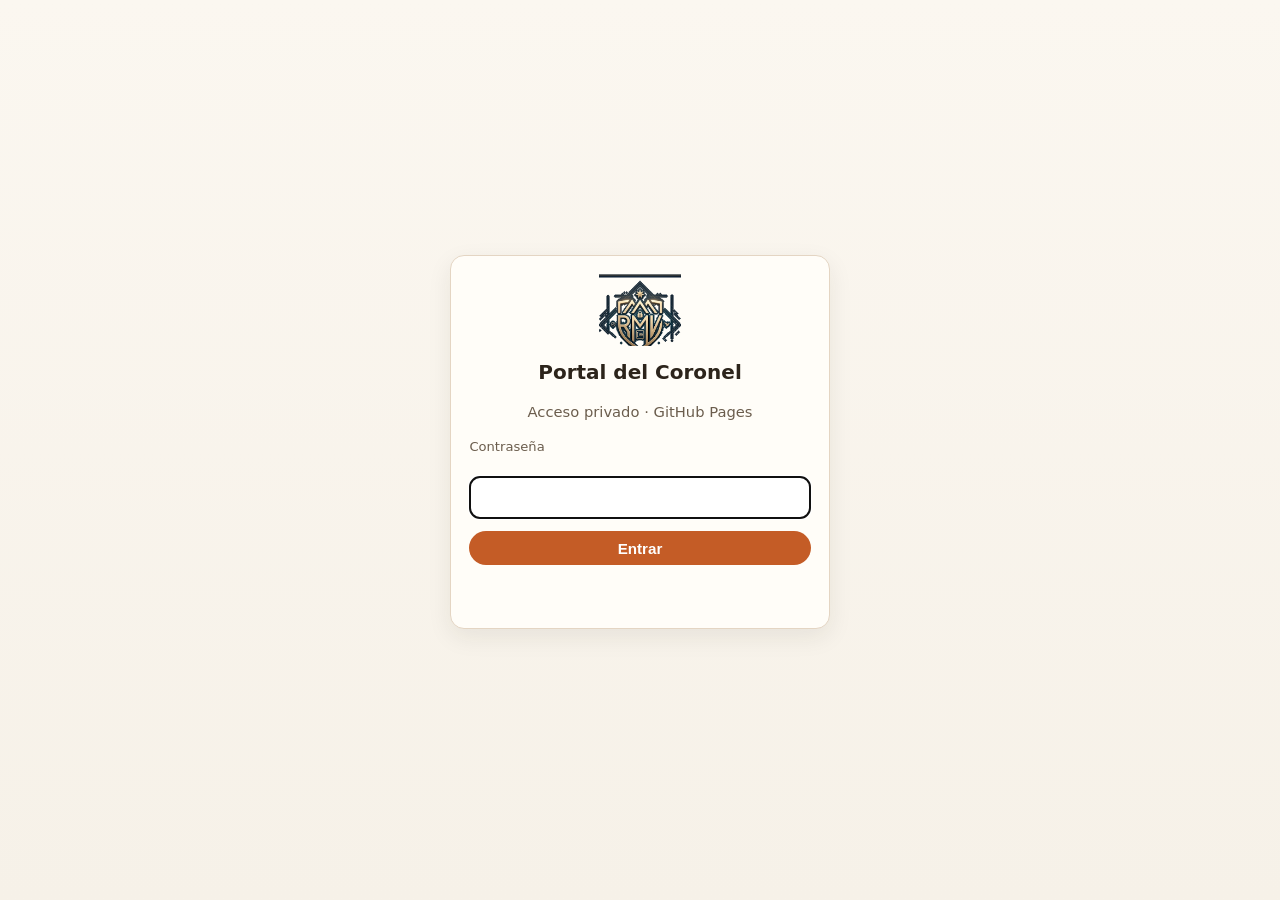
<file: index.html>
<!DOCTYPE html>
<html lang="es-MX">
<head>
  <meta charset="utf-8" />
  <meta name="viewport" content="width=device-width, initial-scale=1" />
  <title>Portal del Coronel</title>
  <link rel="icon" type="image/svg+xml" href="img/favicon.svg" />
  <link rel="stylesheet" href="css/portal.css" />
  <script src="js/auth.js" defer></script>
</head>
<body>
  <div id="gate">
    <div class="card gate-card">
      <img src="img/logo.svg" alt="Escudo" />
      <h1>Portal del Coronel</h1>
      <p class="muted">Acceso privado · GitHub Pages</p>
      <form id="gate-form">
        <label for="gate-pw" class="muted tiny" style="text-align:left">Contraseña</label>
        <input id="gate-pw" type="password" autocomplete="current-password" required autofocus />
        <button class="btn" type="submit" style="width:100%">Entrar</button>
        <p id="gate-err" class="err"></p>
      </form>
    </div>
  </div>

  <div id="app" class="wrap" hidden>
    <header class="topbar">
      <a class="brand" href="index.html">
        <img class="brand-logo" src="img/logo.svg" alt="Logo" />
        <span class="brand-text">Portal <span>Coronel</span></span>
      </a>
      <nav class="nav">
        <a href="index.html" class="active">Gabinete</a>
        <a href="musica.html">Música</a>
        <a href="envivo/">En Vivo 🎤</a>
        <a href="nodo-vah-4d/">Nodo VAH 4D</a>
        <button type="button" class="linkish" id="btn-salir">Salir</button>
      </nav>
    </header>

    <div class="card">
      <h1>Gabinete</h1>
      <p class="muted">Sus sitios públicos y el laboratorio local. Sin datos personales en esta página.</p>
      <p>
        <span class="pill">Séptimo Ángel</span>
        <span class="pill">GitHub Pages</span>
      </p>
    </div>

    <div class="card">
      <h2>Proyectos · Gómez Palacio</h2>
      <div class="grid-links">
        <a class="link-card" href="nodo-vah-4d/">
          <strong>Nodo VAH 4D · Centro de mando</strong>
          <span>Modelo 3D con avance de obra en el tiempo, tratadora SIBRA, tuberías, vista 360°, ciudad y drenaje, y tableros de avance y presupuesto</span>
        </a>
        <div class="link-card">
          <strong>Plan Integral de Drenaje y Aguas Residuales · Gómez Palacio</strong>
          <span>Documento pendiente de cargar. Cuando llegue el documento completo se integran sus datos; mientras tanto no se publica ninguna cifra.</span>
        </div>
      </div>
    </div>

    <div class="card">
      <h2>Sitios en vivo</h2>
      <div class="grid-links">
        <a class="link-card" href="https://d-lang-gif.github.io/durango-geointeligencia/" target="_blank" rel="noopener">
          <strong>GeoInteligencia Durango</strong>
          <span>Mapas y geointel · Pages</span>
        </a>
        <a class="link-card" href="https://d-lang-gif.github.io/nodo-vah/" target="_blank" rel="noopener">
          <strong>Nodo VAH</strong>
          <span>Planos · acceso con contraseña</span>
        </a>
        <a class="link-card" href="https://d-lang-gif.github.io/rmv-capital-sistema/" target="_blank" rel="noopener">
          <strong>RMV Capital</strong>
          <span>Sistema soberano · Pages</span>
        </a>
        <a class="link-card" href="https://d-lang-gif.github.io/instituto-arte-cultura/" target="_blank" rel="noopener">
          <strong>Instituto Arte y Cultura</strong>
          <span>Sitio institucional</span>
        </a>
        <a class="link-card" href="https://github.com/D-lang-gif/mi-ia-local" target="_blank" rel="noopener">
          <strong>mi-ia-local (repo)</strong>
          <span>Laboratorio privado en GitHub</span>
        </a>
        <a class="link-card" href="musica.html">
          <strong>Músico de bolsillo</strong>
          <span>Arranger live · Web MIDI + FluidR3</span>
        </a>
      </div>
    </div>

    <div class="card">
      <h2>Solo en su máquina</h2>
      <p class="muted">Estas funciones necesitan Ollama / RAG / datos locales. No se publican aquí.</p>
      <div class="grid-links">
        <div class="link-card">
          <strong>IA · Consultar / RAG</strong>
          <span>Corre local en <code>http://127.0.0.1:8787</code></span>
        </div>
        <div class="link-card">
          <strong>Diagnóstico</strong>
          <span>Corre local en <code>http://127.0.0.1:8787</code></span>
        </div>
      </div>
    </div>

    <footer class="footer">Portal del Coronel · v0.4.0 · 100% estático en Pages</footer>
  </div>
  <script>
    document.getElementById("btn-salir")?.addEventListener("click", () => {
      sessionStorage.removeItem("portal_coronel_ok_v1");
      location.reload();
    });
  </script>
</body>
</html>
</file>
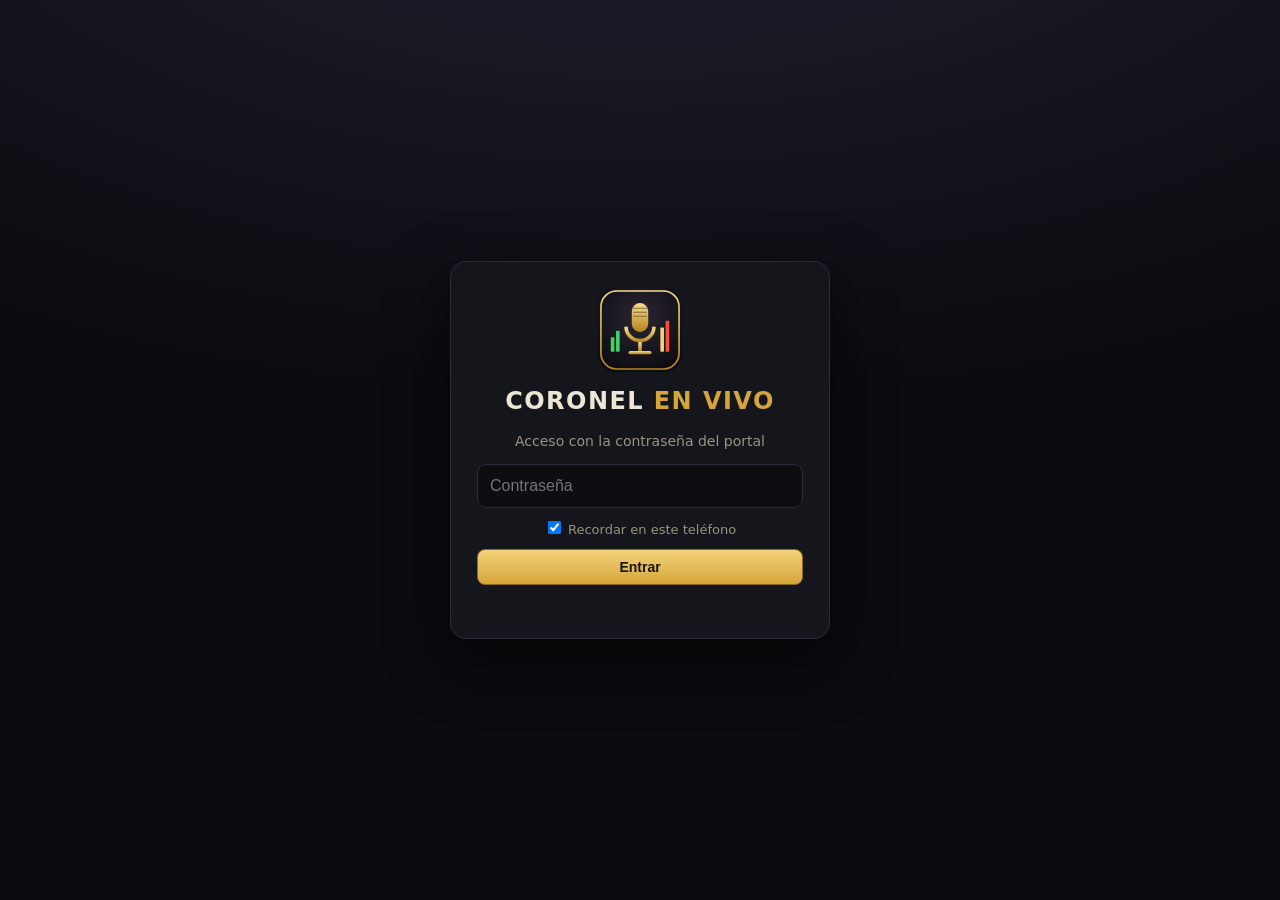
<file: envivo/index.html>
<!doctype html>
<html lang="es-MX">
<head>
  <meta charset="utf-8" />
  <meta name="viewport" content="width=device-width, initial-scale=1, viewport-fit=cover, user-scalable=no" />
  <title>Coronel En Vivo</title>
  <meta name="theme-color" content="#0b0b10" />
  <meta name="description" content="Consola de voz en vivo: afinación, coros, vibrato, reverb y ritmos Cumbia, Banda, Norteño y Tumbado." />
  <link rel="manifest" href="manifest.webmanifest" />
  <link rel="icon" href="img/icono.svg" type="image/svg+xml" />
  <link rel="apple-touch-icon" href="img/icono-192.png" />
  <meta name="mobile-web-app-capable" content="yes" />
  <meta name="apple-mobile-web-app-capable" content="yes" />
  <meta name="apple-mobile-web-app-status-bar-style" content="black-translucent" />
  <link rel="stylesheet" href="css/envivo.css" />
</head>
<body>
  <!-- Candado: misma contraseña del portal (solo hash PBKDF2, nada en texto) -->
  <div id="gate">
    <div class="gate-card">
      <img src="img/icono.svg" alt="" class="gate-logo" />
      <h1>CORONEL <span>EN VIVO</span></h1>
      <p class="muted">Acceso con la contraseña del portal</p>
      <form id="gate-form" autocomplete="on">
        <input id="gate-pw" type="password" autocomplete="current-password" required placeholder="Contraseña" />
        <label class="chk"><input type="checkbox" id="gate-recordar" checked /> Recordar en este teléfono</label>
        <button type="submit" class="btn oro">Entrar</button>
        <p id="gate-err" class="err"></p>
      </form>
    </div>
  </div>

  <main id="app" hidden>
    <header class="top">
      <div class="marca">
        <img src="img/icono.svg" alt="" />
        <div><b>CORONEL</b> <span>EN VIVO</span><small>Consola de voz · ritmos · auto-mezcla</small></div>
      </div>
      <div class="leds">
        <span class="led" id="led-audio">AUDIO</span>
        <span class="led" id="led-mic">MIC</span>
        <span class="led" id="led-midi">MK-900</span>
        <span class="led" id="led-offline">OFFLINE</span>
      </div>
      <div class="lat" id="lat">Latencia: —</div>
      <button id="btn-encender" class="btn oro grande">⏻ ENCENDER</button>
    </header>

    <section class="panel generos">
      <h2>Género <small>(acomoda la mezcla, el tempo y los ritmos solo)</small></h2>
      <div class="fila-gen">
        <button class="gen" data-gen="cumbia"><i>🎺</i>Cumbia<small>100 BPM</small></button>
        <button class="gen" data-gen="banda"><i>🥁</i>Banda<small>108 BPM</small></button>
        <button class="gen" data-gen="norteno"><i>🪗</i>Norteño<small>118 BPM</small></button>
        <button class="gen" data-gen="corrido_tumbado"><i>🎸</i>Tumbado<small>145 BPM 6/8</small></button>
      </div>
    </section>

    <section class="panel transporte">
      <div class="grupo">
        <button id="btn-play" class="btn play">▶</button>
        <button id="btn-stop" class="btn">■</button>
      </div>
      <div class="grupo secciones">
        <button class="sec" data-sec="intro">INTRO</button>
        <button class="sec" data-sec="A">A</button>
        <button class="sec" data-sec="B">B</button>
        <button class="sec" data-sec="fill">FILL</button>
        <button class="sec" data-sec="ending">FINAL</button>
      </div>
      <div class="grupo">
        <label>Tempo</label>
        <button class="btn mini" id="bpm-menos">−</button>
        <span class="lcd" id="bpm">100</span>
        <button class="btn mini" id="bpm-mas">+</button>
        <button class="btn mini" id="bpm-tap">TAP</button>
      </div>
      <div class="grupo">
        <label>Tono</label>
        <select id="tono"></select>
        <select id="escala">
          <option value="mayor">Mayor</option>
          <option value="menor">Menor</option>
          <option value="menor_armonica">Menor armónica</option>
          <option value="pentatonica">Pentatónica</option>
          <option value="cromatica">Cromática</option>
        </select>
      </div>
      <div class="grupo">
        <label class="tg"><input type="checkbox" id="auto-mezcla" checked /><span>AUTO-MEZCLA</span></label>
        <label class="tg"><input type="checkbox" id="auto-fill" checked /><span>FILL c/8</span></label>
      </div>
      <div class="lcd compas" id="compas">— · —</div>
    </section>

    <div class="dos">
      <section class="panel voz">
        <h2>Voz <small>afinación · coros · efectos</small></h2>
        <div class="afinador">
          <div class="nota" id="af-nota">—</div>
          <div class="aguja"><div class="escala-c"><span>-50</span><span>0</span><span>+50</span></div><div class="ind" id="af-ind"></div></div>
          <div class="hz" id="af-hz">sin señal</div>
          <canvas class="vu-in" id="vu-in" width="16" height="80"></canvas>
        </div>
        <div class="toggles">
          <label class="tg"><input type="checkbox" id="t-afinar" checked /><span>AFINACIÓN</span></label>
          <label class="tg"><input type="checkbox" id="t-coros" /><span>COROS</span></label>
          <label class="tg"><input type="checkbox" id="t-coro-acorde" /><span>COROS SIGUEN ACORDE</span></label>
          <label class="tg"><input type="checkbox" id="t-monitor" checked /><span>VOZ A LA SALIDA</span></label>
        </div>
        <div class="knobs" id="knobs-voz"></div>
      </section>

      <section class="panel pads">
        <h2>Pads <small>siguen el acorde</small></h2>
        <div class="fila-pads">
          <button class="pad" data-pad="cuerdas">Cuerdas</button>
          <button class="pad" data-pad="coro">Coro “Aah”</button>
          <button class="pad" data-pad="sinte">Sinte</button>
          <button class="pad" data-pad="organo">Órgano</button>
          <button class="pad" data-pad="viento">Viento</button>
          <button class="pad apagar" data-pad="">Apagar</button>
        </div>
        <h2>MK-900 <small>Web MIDI (cable USB-OTG)</small></h2>
        <div class="midi">
          <button class="btn" id="btn-midi">Conectar MIDI</button>
          <span class="lcd" id="midi-acorde">Acorde: —</span>
          <label>Mano izq. hasta <select id="split"></select></label>
          <p class="muted tiny" id="midi-info">Toca acordes con la mano izquierda: el bajo, los pads y los coros los siguen.</p>
        </div>
      </section>
    </div>

    <section class="panel consola">
      <h2>Consola <small>8 faders “motorizados” en pantalla · se mueven solos con la auto-mezcla</small></h2>
      <div class="canales" id="canales"></div>
    </section>

    <section class="panel notas">
      <details>
        <summary>Notas honestas (léelas una vez)</summary>
        <ul>
          <li><b>Latencia:</b> depende del teléfono. En Android la ruta USB suele dar 20–60 ms entre mic y salida; el afinador agrega ~10 ms. Arriba ves la medida real de tu equipo. Si se siente “eco”, baja coros/reverb o usa otro teléfono más nuevo.</li>
          <li><b>Faders del Digi 002:</b> sus motores sólo se mueven desde una PC con FireWire y software de control. Este teléfono no puede moverlos; aquí los “motores” son los faders de pantalla, que sí se regulan solos por género y sección.</li>
          <li><b>Conexión:</b> mic → interfaz Live-Broadcast → teléfono (USB-C). Salida PHONES de la interfaz → entradas 5-6 del Digi 002 → MAIN L/R → mezcladora Mackie → bocinas. La interfaz debe trabajar como tarjeta USB (modo “USB audio” / “OTG”).</li>
          <li><b>Afinación:</b> es un afinador automático propio (detector YIN + desplazador granular). Probado: deja la voz a ±6 cents de la nota. No es Antares Auto-Tune; con correcciones muy grandes se escucha “robot”, que en tumbado a veces se busca.</li>
          <li><b>Instrumentos:</b> son los sonidos General MIDI FluidR3 del portal y batería sintetizada; suenan bien para ensayo y eventos chicos, no como una banda real.</li>
          <li><b>Sin internet:</b> abre la app una vez con internet y toca “Guardar todo para usar sin internet”.</li>
          <li><b>Retroalimentación:</b> no uses la bocina del teléfono con el mic abierto; sal siempre por la interfaz.</li>
        </ul>
      </details>
      <div class="pie">
        <button class="btn" id="btn-offline">⬇ Guardar todo para usar sin internet</button>
        <span class="muted tiny" id="offline-estado"></span>
        <a class="btn" href="../musica.html">← Portal · Música</a>
      </div>
    </section>
  </main>

  <div id="toast"></div>
  <script src="../js/soundfont-player.min.js"></script>
  <script src="js/voz-dsp.js"></script>
  <script src="js/app.js"></script>
</body>
</html>
</file>
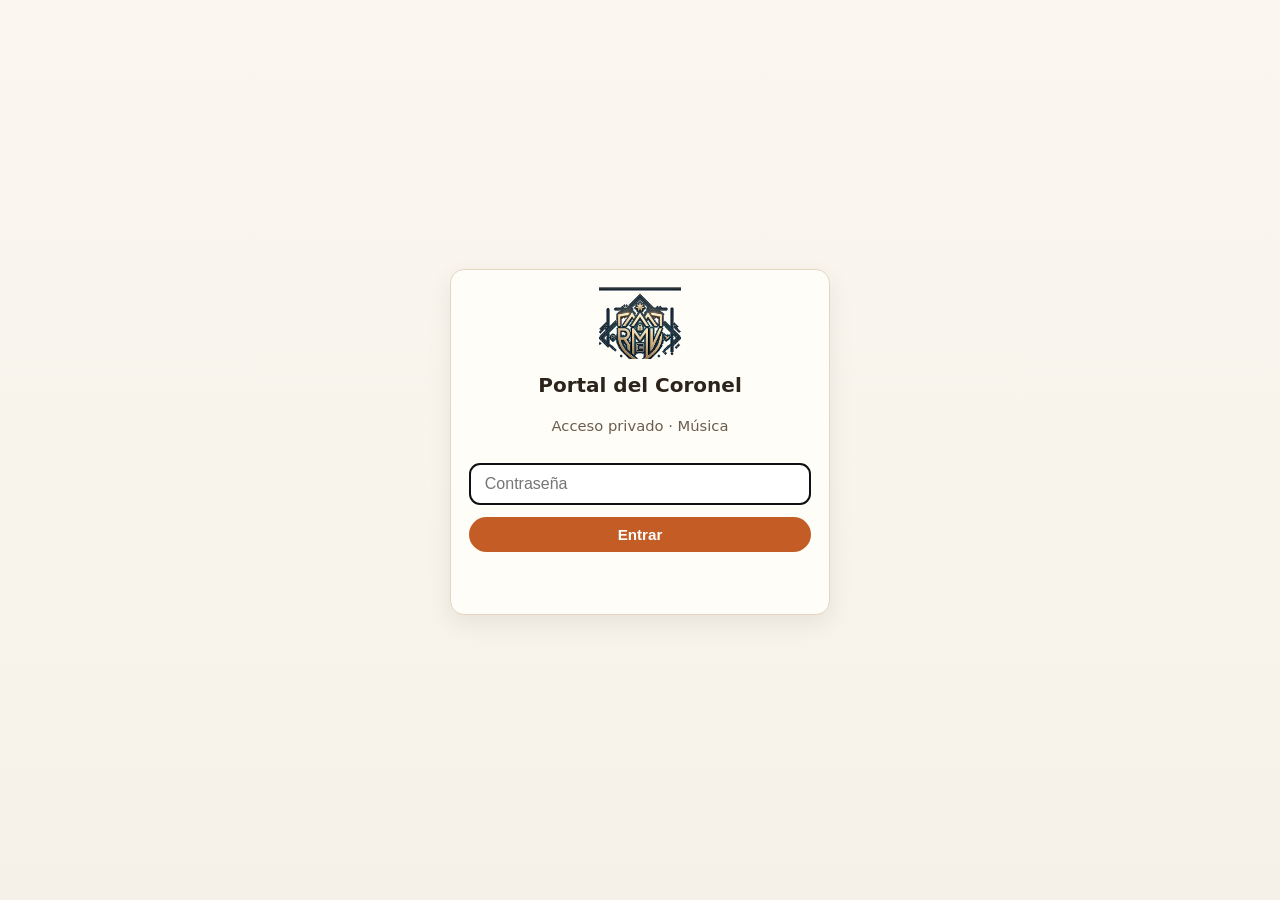
<file: musica.html>
<!DOCTYPE html>
<html lang="es-MX">
<head>
  <meta charset="utf-8" />
  <meta name="viewport" content="width=device-width, initial-scale=1" />
  <title>Música — Portal del Coronel</title>
  <link rel="icon" type="image/svg+xml" href="img/favicon.svg" />
  <link rel="stylesheet" href="css/portal.css" />
  <link rel="stylesheet" href="css/musica.css" />
  <script src="js/auth.js" defer></script>
  <script src="js/soundfont-player.min.js" defer></script>
  <script src="js/musica.js" defer></script>
</head>
<body>
  <div id="gate">
    <div class="card gate-card">
      <img src="img/logo.svg" alt="Escudo" />
      <h1>Portal del Coronel</h1>
      <p class="muted">Acceso privado · Música</p>
      <form id="gate-form">
        <input id="gate-pw" type="password" autocomplete="current-password" required autofocus placeholder="Contraseña" />
        <button class="btn" type="submit" style="width:100%">Entrar</button>
        <p id="gate-err" class="err"></p>
      </form>
    </div>
  </div>

  <div id="app" class="wrap" hidden>
    <header class="topbar">
      <a class="brand" href="index.html">
        <img class="brand-logo" src="img/logo.svg" alt="Logo" />
        <span class="brand-text">Portal <span>Coronel</span></span>
      </a>
      <nav class="nav">
        <a href="index.html">Gabinete</a>
        <a href="musica.html" class="active">Música</a>
        <a href="envivo/">En Vivo 🎤</a>
        <button type="button" class="linkish" id="btn-salir">Salir</button>
      </nav>
    </header>

    <div class="card musica-hero">
      <h1>Músico de bolsillo</h1>
      <p class="muted">Arranger live · MK-900 (Web MIDI) + FluidR3 · aprendizaje en este navegador (localStorage).</p>
      <p><span class="pill" id="musica-status">Cargando…</span></p>
      <p><a class="pill" href="envivo/" style="text-decoration:none;font-weight:700">🎤 Abrir <b>Coronel En Vivo</b> — consola de voz (afinación, coros, ritmos y auto-mezcla) · se instala en el teléfono</a></p>
    </div>

    <div class="card">
      <h2>Estilo</h2>
      <div id="style-btns" class="style-grid"></div>
      <label class="mi-estilo-toggle">
        <input type="checkbox" id="mi-estilo" />
        <strong>Mi estilo</strong> — usa valoraciones guardadas aquí
      </label>
      <p class="muted tiny" id="profile-summary">Perfil: local en este navegador.</p>
    </div>

    <div class="card transport">
      <div class="row">
        <button type="button" id="btn-play" class="btn play">▶ Play</button>
        <span id="bar-pos" class="pill">Compás —</span>
      </div>
      <div class="sec-grid">
        <button type="button" class="sec-btn" data-section="intro">Intro</button>
        <button type="button" class="sec-btn" data-section="A">Main A</button>
        <button type="button" class="sec-btn" data-section="B">Main B</button>
        <button type="button" class="sec-btn" data-section="fill">Fill</button>
        <button type="button" class="sec-btn" data-section="ending">Ending</button>
      </div>
      <p class="muted tiny">Cambios de sección al <strong>siguiente compás</strong>.</p>
    </div>

    <div class="card">
      <h2>Tempo · Tono · Volumen</h2>
      <label>BPM <strong id="bpm-val">108</strong>
        <input id="bpm" type="range" min="70" max="180" value="108" />
      </label>
      <label>Transpose <strong id="transpose-val">0</strong>
        <input id="transpose" type="range" min="-12" max="12" value="0" />
      </label>
      <label>Master
        <input id="master" type="range" min="0" max="100" value="90" />
      </label>
      <div id="part-vols" class="part-vols"></div>
    </div>

    <div class="card">
      <h2>Salida</h2>
      <label>Modo
        <select id="output-mode">
          <option value="both" selected>Navegador + MIDI</option>
          <option value="browser">Solo navegador (FluidR3)</option>
          <option value="midi">Solo Web MIDI → MK-900</option>
        </select>
      </label>
      <label>Puerto MIDI OUT
        <select id="midi-out"><option value="">(buscando…)</option></select>
      </label>
    </div>

    <div class="card">
      <h2>Aprendizaje · variaciones</h2>
      <div class="row gap">
        <button type="button" id="btn-gen-estilo" class="btn">Generar variación «Mi estilo»</button>
        <button type="button" id="btn-refresh-vars" class="btn secondary">Actualizar lista</button>
      </div>
      <div id="variations-list" class="var-list muted tiny">Sin variaciones aún.</div>
    </div>

    <div class="card">
      <h2>Entrenar</h2>
      <button type="button" id="btn-train" class="btn secondary">Modo entrenar</button>
      <div id="train-panel" hidden>
        <label>Parte <select id="train-part"><option>brass</option><option>trumpet</option><option>bass</option></select></label>
        <label>Nota <input id="train-note" type="number" value="72" min="36" max="96" /></label>
        <label>Vel <input id="train-vel" type="number" value="100" min="1" max="127" /></label>
        <label>Modo <select id="train-mode"><option value="merge">merge</option><option value="replace">replace</option></select></label>
        <label>Nombre <input id="train-name" type="text" placeholder="mi_fill" /></label>
        <div id="train-pad" class="train-pad">Toque aquí</div>
        <p id="train-log" class="muted tiny">0 eventos</p>
        <button type="button" id="btn-train-save" class="btn">Guardar</button>
        <button type="button" id="btn-train-clear" class="btn secondary">Limpiar</button>
      </div>
    </div>

    <div class="card">
      <h2>Pregunta a tu IA musical</h2>
      <p class="muted tiny">En Pages solo hay aviso: la IA corre en local.</p>
      <textarea id="ai-pregunta" rows="2" placeholder="¿Qué fill me recomiendas para cumbión?"></textarea>
      <button type="button" id="btn-ai-ask" class="btn">Preguntar</button>
      <pre id="ai-respuesta" class="muted tiny"></pre>
    </div>

    <footer class="footer">Músico de bolsillo · Pages · IA/RAG en http://127.0.0.1:8787</footer>
  </div>
  <script>
    document.getElementById("btn-salir")?.addEventListener("click", () => {
      sessionStorage.removeItem("portal_coronel_ok_v1");
      location.href = "index.html";
    });
  </script>
</body>
</html>
</file>
<file: css/portal.css>
:root {
  --bg: #f6f1e8;
  --bg-card: #fffdf8;
  --ink: #2c241b;
  --muted: #6b5d4d;
  --accent: #c45c26;
  --accent-soft: #f0d5c0;
  --ok: #2f6b4f;
  --err: #9b2c2c;
  --border: #e4d5c3;
  --shadow: 0 8px 24px rgba(44, 36, 27, 0.08);
  --radius: 14px;
  --font: "Segoe UI", system-ui, -apple-system, sans-serif;
}
* { box-sizing: border-box; }
html, body {
  margin: 0; padding: 0;
  font-family: var(--font);
  background: linear-gradient(180deg, #fbf7f0 0%, var(--bg) 100%);
  color: var(--ink); min-height: 100%; line-height: 1.45;
}
a { color: var(--accent); text-decoration: none; }
a:hover { text-decoration: underline; }
.wrap { max-width: 760px; margin: 0 auto; padding: 1rem 1rem 3rem; }
.topbar {
  display: flex; flex-wrap: wrap; align-items: center;
  justify-content: space-between; gap: 0.75rem; margin-bottom: 1.25rem;
}
.brand {
  display: inline-flex; align-items: center; gap: 0.55rem;
  color: inherit; text-decoration: none; font-weight: 700; font-size: 1.15rem;
}
.brand:hover { text-decoration: none; }
.brand-logo { height: 42px; width: auto; display: block; }
.brand-text span { color: var(--accent); }
.nav { display: flex; flex-wrap: wrap; gap: 0.5rem; }
.nav a, .nav button.linkish {
  background: var(--bg-card); border: 1px solid var(--border);
  border-radius: 999px; padding: 0.35rem 0.8rem; font-size: 0.9rem; color: var(--ink);
  cursor: pointer;
}
.nav a.active { background: var(--accent); border-color: var(--accent); color: #fff; }
.card {
  background: var(--bg-card); border: 1px solid var(--border);
  border-radius: var(--radius); box-shadow: var(--shadow);
  padding: 1.1rem 1.15rem; margin-bottom: 1rem;
}
.card h1, .card h2 { margin: 0 0 0.6rem; font-size: 1.25rem; }
.muted { color: var(--muted); font-size: 0.92rem; }
.tiny { font-size: 0.82rem; }
.pill {
  display: inline-block; background: var(--accent-soft); color: var(--ink);
  border-radius: 999px; padding: 0.2rem 0.65rem; font-size: 0.8rem; margin: 0.15rem;
}
.btn {
  background: var(--accent); color: #fff; border: none; border-radius: 999px;
  padding: 0.55rem 1.1rem; font-size: 0.95rem; cursor: pointer; font-weight: 600;
}
.btn:hover { filter: brightness(1.05); }
.btn.secondary { background: var(--bg-card); color: var(--ink); border: 1px solid var(--border); }
.grid-links {
  display: grid; grid-template-columns: 1fr; gap: 0.75rem;
}
@media (min-width: 560px) {
  .grid-links { grid-template-columns: 1fr 1fr; }
}
.link-card {
  display: block; padding: 1rem; border: 1px solid var(--border);
  border-radius: 12px; background: #fff; color: inherit; text-decoration: none;
  transition: border-color .15s, box-shadow .15s;
}
.link-card:hover { border-color: var(--accent); box-shadow: var(--shadow); text-decoration: none; }
.link-card strong { display: block; color: var(--accent); margin-bottom: 0.25rem; }
.link-card span { color: var(--muted); font-size: 0.88rem; }
.footer { margin-top: 2rem; color: var(--muted); font-size: 0.8rem; text-align: center; }
/* Gate */
#gate {
  min-height: 100vh; display: flex; align-items: center; justify-content: center;
  padding: 1.5rem;
}
#gate .gate-card { max-width: 380px; width: 100%; text-align: center; }
#gate .gate-card img { height: 72px; margin: 0 auto 0.75rem; display: block; }
#gate input[type=password] {
  width: 100%; padding: 0.7rem 0.9rem; border-radius: 10px;
  border: 1px solid var(--border); font-size: 1rem; margin: 0.75rem 0;
}
#gate .err { color: var(--err); font-size: 0.88rem; min-height: 1.2em; }
#app[hidden], #gate[hidden] { display: none !important; }
label { display: block; margin: 0.5rem 0; }
</file>
<file: envivo/css/envivo.css>
:root{--bg:#0b0b10;--panel:#15151c;--panel2:#1c1c25;--borde:#2c2c38;--oro:#d4a63a;--oro2:#f3d27a;--txt:#ece6d6;--muted:#9a937f;--verde:#3fd46b;--rojo:#ff4d3d;--azul:#4aa8ff}
*{box-sizing:border-box;-webkit-tap-highlight-color:transparent}
html,body{margin:0;background:radial-gradient(1200px 600px at 50% -200px,#232030,var(--bg));color:var(--txt);font:14px/1.35 system-ui,-apple-system,"Segoe UI",Roboto,sans-serif;min-height:100%}
body{padding:env(safe-area-inset-top) env(safe-area-inset-right) env(safe-area-inset-bottom) env(safe-area-inset-left);user-select:none}
[hidden]{display:none!important}
.muted{color:var(--muted)}.tiny{font-size:12px}
h1,h2{margin:0;font-weight:800;letter-spacing:.06em}
h2{font-size:13px;text-transform:uppercase;color:var(--oro);margin-bottom:8px}
h2 small{color:var(--muted);text-transform:none;letter-spacing:0;font-weight:500;margin-left:6px}
.btn{background:linear-gradient(#2a2a35,#1d1d26);color:var(--txt);border:1px solid var(--borde);border-radius:8px;padding:9px 13px;font-weight:700;cursor:pointer;font-size:14px;text-decoration:none;display:inline-block}
.btn:active{transform:translateY(1px)}
.btn.oro{background:linear-gradient(var(--oro2),var(--oro));color:#1a1405;border-color:#8a6a1e}
.btn.grande{padding:11px 18px;font-size:15px}
.btn.mini{padding:6px 10px}
.btn.on{box-shadow:0 0 0 2px var(--oro) inset,0 0 14px rgba(212,166,58,.45)}
select{background:#101016;color:var(--txt);border:1px solid var(--borde);border-radius:7px;padding:7px;font-weight:700}
/* candado */
#gate{position:fixed;inset:0;display:grid;place-items:center;padding:20px}
.gate-card{background:var(--panel);border:1px solid var(--borde);border-radius:16px;padding:26px;width:min(380px,100%);text-align:center;box-shadow:0 20px 60px rgba(0,0,0,.6)}
.gate-logo{width:84px;height:84px}
.gate-card h1{font-size:24px;margin:8px 0}.gate-card h1 span,.marca span{color:var(--oro)}
#gate-form{display:grid;gap:10px;margin-top:14px}
#gate-form input[type=password]{padding:12px;border-radius:9px;border:1px solid var(--borde);background:#0d0d12;color:var(--txt);font-size:16px}
.chk{color:var(--muted);font-size:13px}.err{color:var(--rojo);min-height:1.2em;margin:0}
/* layout */
#app{padding:10px;display:grid;gap:10px;max-width:1300px;margin:0 auto}
.top{display:flex;align-items:center;gap:12px;flex-wrap:wrap;background:linear-gradient(#1b1a22,#121218);border:1px solid var(--borde);border-radius:12px;padding:8px 12px}
.marca{display:flex;align-items:center;gap:10px;flex:1;min-width:200px}
.marca img{width:44px;height:44px}.marca b{font-size:19px;letter-spacing:.08em}.marca span{font-weight:800;font-size:19px;letter-spacing:.08em}
.marca small{display:block;color:var(--muted);font-size:11px}
.leds{display:flex;gap:6px}
.led{font-size:10px;font-weight:800;padding:4px 7px;border-radius:5px;background:#0d0d12;border:1px solid var(--borde);color:#5e5a50}
.led.on{color:#0b1a0f;background:var(--verde);border-color:#2b8f49;box-shadow:0 0 10px rgba(63,212,107,.6)}
.led.warn{color:#1f1400;background:var(--oro);border-color:#8a6a1e}
.lat{font:600 12px ui-monospace,monospace;color:var(--oro2);background:#0b0b0f;border:1px solid var(--borde);padding:6px 9px;border-radius:7px}
.panel{background:linear-gradient(var(--panel2),var(--panel));border:1px solid var(--borde);border-radius:12px;padding:10px 12px;box-shadow:inset 0 1px 0 rgba(255,255,255,.04)}
.fila-gen{display:grid;grid-template-columns:repeat(4,1fr);gap:8px}
.gen{background:linear-gradient(#262531,#17171f);border:1px solid var(--borde);color:var(--txt);border-radius:12px;padding:12px 6px;font-size:17px;font-weight:800;cursor:pointer;display:flex;flex-direction:column;align-items:center;gap:2px}
.gen i{font-style:normal;font-size:24px}.gen small{color:var(--muted);font-size:11px;font-weight:600}
.gen.on{background:linear-gradient(#4a3a12,#251d08);border-color:var(--oro);box-shadow:0 0 18px rgba(212,166,58,.4);color:var(--oro2)}
.transporte{display:flex;flex-wrap:wrap;gap:10px 16px;align-items:center}
.grupo{display:flex;gap:6px;align-items:center}
.grupo label{color:var(--muted);font-size:11px;font-weight:700;text-transform:uppercase}
.btn.play{background:linear-gradient(#2d6b3c,#1a3d22);font-size:18px;padding:8px 18px}.btn.play.on{background:linear-gradient(#45d46e,#1f8a40);color:#04140a}
.sec{background:#101016;color:var(--txt);border:1px solid var(--borde);border-radius:7px;padding:9px 11px;font-weight:800;cursor:pointer;font-size:13px}
.sec.on{background:var(--oro);color:#1a1405;border-color:var(--oro2)}
.sec.next{animation:parpadeo .5s infinite alternate;border-color:var(--oro)}
@keyframes parpadeo{to{background:#3b2f10}}
.lcd{font:700 16px ui-monospace,monospace;background:#071009;color:#7dffa0;border:1px solid #1f3b25;border-radius:6px;padding:5px 9px;min-width:52px;text-align:center;text-shadow:0 0 6px rgba(125,255,160,.6)}
.compas{margin-left:auto}
.tg{display:inline-flex;cursor:pointer}.tg input{display:none}
.tg span{font-size:11px;font-weight:800;padding:7px 9px;border-radius:7px;border:1px solid var(--borde);background:#101016;color:var(--muted)}
.tg input:checked+span{background:#2b220b;color:var(--oro2);border-color:var(--oro);box-shadow:0 0 10px rgba(212,166,58,.3)}
.dos{display:grid;grid-template-columns:1.4fr 1fr;gap:10px}
@media (max-width:820px){.dos{grid-template-columns:1fr}.fila-gen{grid-template-columns:repeat(2,1fr)}}
.afinador{display:flex;align-items:center;gap:12px;background:#08080c;border:1px solid var(--borde);border-radius:10px;padding:8px 12px;margin-bottom:8px}
.nota{font:800 34px ui-monospace,monospace;color:var(--oro2);min-width:78px;text-align:center;text-shadow:0 0 12px rgba(243,210,122,.5)}
.aguja{flex:1;position:relative;height:34px;border-radius:6px;background:linear-gradient(90deg,#401010,#3a3410 35%,#0f3a18 50%,#3a3410 65%,#401010)}
.escala-c{display:flex;justify-content:space-between;font-size:10px;color:#bbb;padding:0 4px}
.ind{position:absolute;top:4px;bottom:4px;width:4px;left:50%;background:#fff;border-radius:2px;box-shadow:0 0 8px #fff;transition:left .06s}
.hz{font:600 12px ui-monospace,monospace;color:var(--muted);min-width:76px}
.vu-in{width:12px;height:60px}
.toggles{display:flex;flex-wrap:wrap;gap:6px;margin-bottom:8px}
.knobs{display:grid;grid-template-columns:repeat(auto-fill,minmax(74px,1fr));gap:8px}
.knob{display:flex;flex-direction:column;align-items:center;gap:3px;touch-action:none;cursor:ns-resize}
.knob .dial{width:52px;height:52px;border-radius:50%;background:radial-gradient(circle at 35% 30%,#4a4a58,#18181f 70%);border:2px solid #0a0a0e;box-shadow:0 0 0 2px #2d2b22,0 4px 10px rgba(0,0,0,.6);position:relative}
.knob .dial::after{content:"";position:absolute;left:50%;top:5px;width:3px;height:15px;margin-left:-1.5px;background:var(--oro2);border-radius:2px;box-shadow:0 0 6px var(--oro)}
.knob .arco{width:62px;height:62px;position:absolute}
.knob .k{position:relative;width:62px;height:62px;display:grid;place-items:center}
.knob .k svg{position:absolute;inset:0}
.knob b{font-size:10px;color:var(--muted);text-transform:uppercase;letter-spacing:.04em;text-align:center}
.knob output{font:700 11px ui-monospace,monospace;color:var(--oro2)}
.fila-pads{display:grid;grid-template-columns:repeat(3,1fr);gap:8px;margin-bottom:12px}
.pad{aspect-ratio:1.6;border-radius:10px;border:1px solid var(--borde);background:linear-gradient(#24242e,#14141a);color:var(--txt);font-weight:800;cursor:pointer;font-size:14px}
.pad.on{background:radial-gradient(circle,#6b5418,#2a2009);border-color:var(--oro);color:var(--oro2);box-shadow:0 0 18px rgba(212,166,58,.5)}
.pad.apagar{color:var(--muted)}
.midi{display:flex;flex-wrap:wrap;gap:8px;align-items:center}
.midi label{color:var(--muted);font-size:12px}
.canales{display:grid;grid-template-columns:repeat(8,1fr);gap:6px}
@media (max-width:560px){.canales{grid-template-columns:repeat(4,1fr)}}
.canal{background:linear-gradient(#1f1f28,#121218);border:1px solid var(--borde);border-radius:10px;padding:8px 4px;display:flex;flex-direction:column;align-items:center;gap:6px}
.canal.master{border-color:#6b5418}
.canal .nombre{font-size:11px;font-weight:800;letter-spacing:.05em;color:var(--oro2);background:#0a0a0e;border-radius:4px;padding:3px 6px;width:100%;text-align:center}
.canal .cuerpo{display:flex;gap:6px;align-items:stretch;height:190px}
.canal canvas{width:12px;height:190px;border-radius:3px;background:#050507}
.fader{position:relative;width:36px;height:190px;touch-action:none;cursor:ns-resize}
.fader .riel{position:absolute;left:50%;top:8px;bottom:8px;width:6px;margin-left:-3px;background:#050507;border-radius:3px;box-shadow:inset 0 1px 3px #000}
.fader .marcas{position:absolute;inset:8px 0;background:repeating-linear-gradient(#0000 0 17px,#3a3a46 17px 18px);opacity:.7;width:8px;left:2px}
.fader .tapa{position:absolute;left:2px;right:2px;height:30px;margin-top:-15px;border-radius:5px;background:linear-gradient(#e9e9ee,#9a9aa6 45%,#5c5c66 50%,#b8b8c2);box-shadow:0 4px 8px rgba(0,0,0,.7);border:1px solid #222}
.fader .tapa::after{content:"";position:absolute;left:3px;right:3px;top:50%;height:2px;margin-top:-1px;background:#111}
.fader.motor .tapa{box-shadow:0 0 10px var(--oro),0 4px 8px rgba(0,0,0,.7)}
.canal .db{font:600 10px ui-monospace,monospace;color:var(--muted)}
.canal .mute{font-size:10px;font-weight:800;padding:4px 8px;border-radius:5px;border:1px solid var(--borde);background:#101016;color:var(--muted);cursor:pointer}
.canal .mute.on{background:var(--rojo);color:#fff}
.notas summary{cursor:pointer;color:var(--oro);font-weight:800}
.notas li{margin:6px 0;color:#d8d1bf}
.pie{display:flex;flex-wrap:wrap;gap:10px;align-items:center;margin-top:10px}
#toast{position:fixed;left:50%;bottom:22px;transform:translateX(-50%);background:#000c;border:1px solid var(--oro);color:var(--oro2);padding:10px 16px;border-radius:10px;font-weight:700;opacity:0;transition:opacity .25s;pointer-events:none;max-width:90vw;text-align:center}
#toast.on{opacity:1}
</file>
<file: css/musica.css>
.musica-hero h1 { letter-spacing: 0.02em; }
.style-grid {
  display: grid;
  grid-template-columns: 1fr 1fr;
  gap: 0.6rem;
}
.style-btn {
  text-align: left;
  background: var(--bg-card);
  border: 2px solid var(--border);
  border-radius: 12px;
  padding: 0.75rem 0.85rem;
  cursor: pointer;
  color: var(--ink);
}
.style-btn strong { display: block; font-size: 1.05rem; }
.style-btn span { display: block; color: var(--muted); font-size: 0.8rem; margin-top: 0.2rem; }
.style-btn.active {
  border-color: var(--accent);
  background: linear-gradient(135deg, #fff6ee, #f0d5c0);
  box-shadow: var(--shadow);
}
.transport .row { display: flex; gap: 0.75rem; align-items: center; margin-bottom: 0.75rem; }
.btn.play {
  background: var(--accent);
  color: #fff;
  border: none;
  border-radius: 999px;
  padding: 0.65rem 1.4rem;
  font-size: 1.05rem;
  font-weight: 700;
  cursor: pointer;
}
.btn.play.playing { background: var(--err); }
.sec-grid {
  display: grid;
  grid-template-columns: repeat(5, 1fr);
  gap: 0.4rem;
}
.sec-btn {
  border: 1px solid var(--border);
  background: #fff;
  border-radius: 10px;
  padding: 0.55rem 0.2rem;
  font-size: 0.85rem;
  cursor: pointer;
}
.sec-btn.active { background: var(--accent); color: #fff; border-color: var(--accent); }
.sec-btn.queued { outline: 2px dashed var(--accent); }
.part-vols { display: grid; grid-template-columns: 1fr 1fr; gap: 0.4rem 1rem; margin-top: 0.5rem; }
.part-vol { font-size: 0.85rem; font-weight: 600; }
.part-vol span { text-transform: capitalize; }
.tiny { font-size: 0.82rem; }
.train-pad {
  display: block;
  width: 100%;
  margin: 0.75rem 0;
  padding: 1.4rem;
  font-size: 1.1rem;
  font-weight: 800;
  letter-spacing: 0.06em;
  border: none;
  border-radius: 16px;
  background: linear-gradient(135deg, #2c241b, #c45c26);
  color: #fff;
  cursor: pointer;
  touch-action: manipulation;
}
#btn-train.active { background: var(--ok); color: #fff; border-color: var(--ok); }
@media (max-width: 520px) {
  .sec-grid { grid-template-columns: repeat(3, 1fr); }
  .style-grid { grid-template-columns: 1fr; }
}

.mi-estilo-toggle {
  display: flex; align-items: center; gap: 0.55rem;
  margin-top: 0.85rem; font-weight: 600; cursor: pointer;
}
.mi-estilo-toggle input { width: 1.15rem; height: 1.15rem; }
.row.gap { display:flex; flex-wrap:wrap; gap:0.5rem; margin-bottom:0.6rem; }
.var-list { display:flex; flex-direction:column; gap:0.45rem; margin-top:0.5rem; }
.var-item {
  display:flex; flex-wrap:wrap; align-items:center; gap:0.4rem;
  background:#fff; border:1px solid var(--border); border-radius:10px;
  padding:0.45rem 0.6rem; color:var(--ink); font-size:0.86rem;
}
.var-item .name { font-weight:700; flex:1 1 120px; }
.var-item button {
  border:1px solid var(--border); background:var(--bg-card);
  border-radius:999px; padding:0.2rem 0.55rem; cursor:pointer; font-size:0.8rem;
}
.var-item button.liked { background:#d8f0e2; border-color:var(--ok); }
.var-item button.disliked { background:#f7d6d6; border-color:var(--err); }
.ai-box {
  margin-top:0.7rem; padding:0.75rem; border-radius:10px;
  background:#fff; border:1px dashed var(--border); white-space:pre-wrap;
  color:var(--ink); min-height:3rem;
}
</file>
